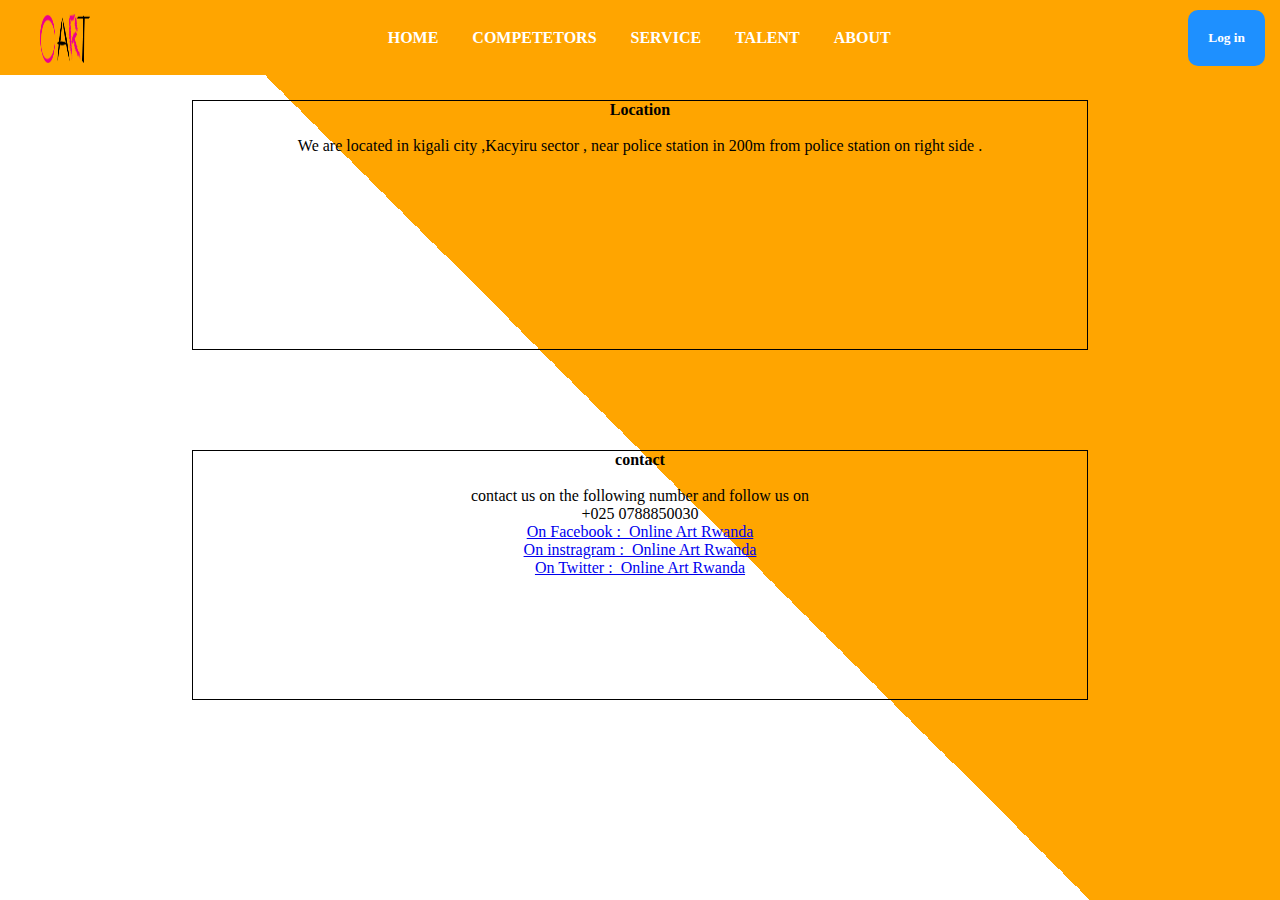
<file: about.html>
<!DOCTYPE html>
<html lang="en">

<head>
    <meta charset="UTF-8">
    <meta http-equiv="X-UA-Compatible" content="IE=edge">
    <meta name="viewport" content="width=device-width, initial-scale=1.0">
    <title>Online Art Rwanda</title>
    <link rel="stylesheet" href="about.css">
</head>

<body>
    <nav>
        <img src="lili logo.png" alt="" width="50px" height="50px">
        <ul>
            <li><a href="index.html">HOME</a> </li>
            <li><a href="compa.html">COMPETETORS</a> </li>
            <li> <a href="talent.html">SERVICE</a></li>
            <li><a href="service.html">TALENT</a></li>
            <li><a href="about.html">ABOUT</a></li>
        </ul>

        <button><a href="log in.html">Log in</a> </button>
    </nav>
  <div class="container">
    <div class="location">
        <h4>Location</h4> <br>
        <p>
            We are located in kigali city ,Kacyiru sector ,
            near police station  in 200m from police station on right side .
        </p>
    </div>
    <div class="contact"><h4>contact</h4> <br>
        <p>
            contact us on the following number and follow us on
              <p>+025 0788850030</p>
            <ul>
                <li> <a href="https://mail.google.com/mail/u/0/#inbox">On Facebook :_Online Art Rwanda</a> </li>
                <li>  <a href="https://mail.google.com/mail/u/0/#inbox">On instragram :_Online Art Rwanda</a> </li>
                <li><a href="https://mail.google.com/mail/u/0/#inbox">On Twitter :_Online Art Rwanda</a></li>
            </ul>
        </p>
    </div>
    
  </div>
</body>

</html>
</file>
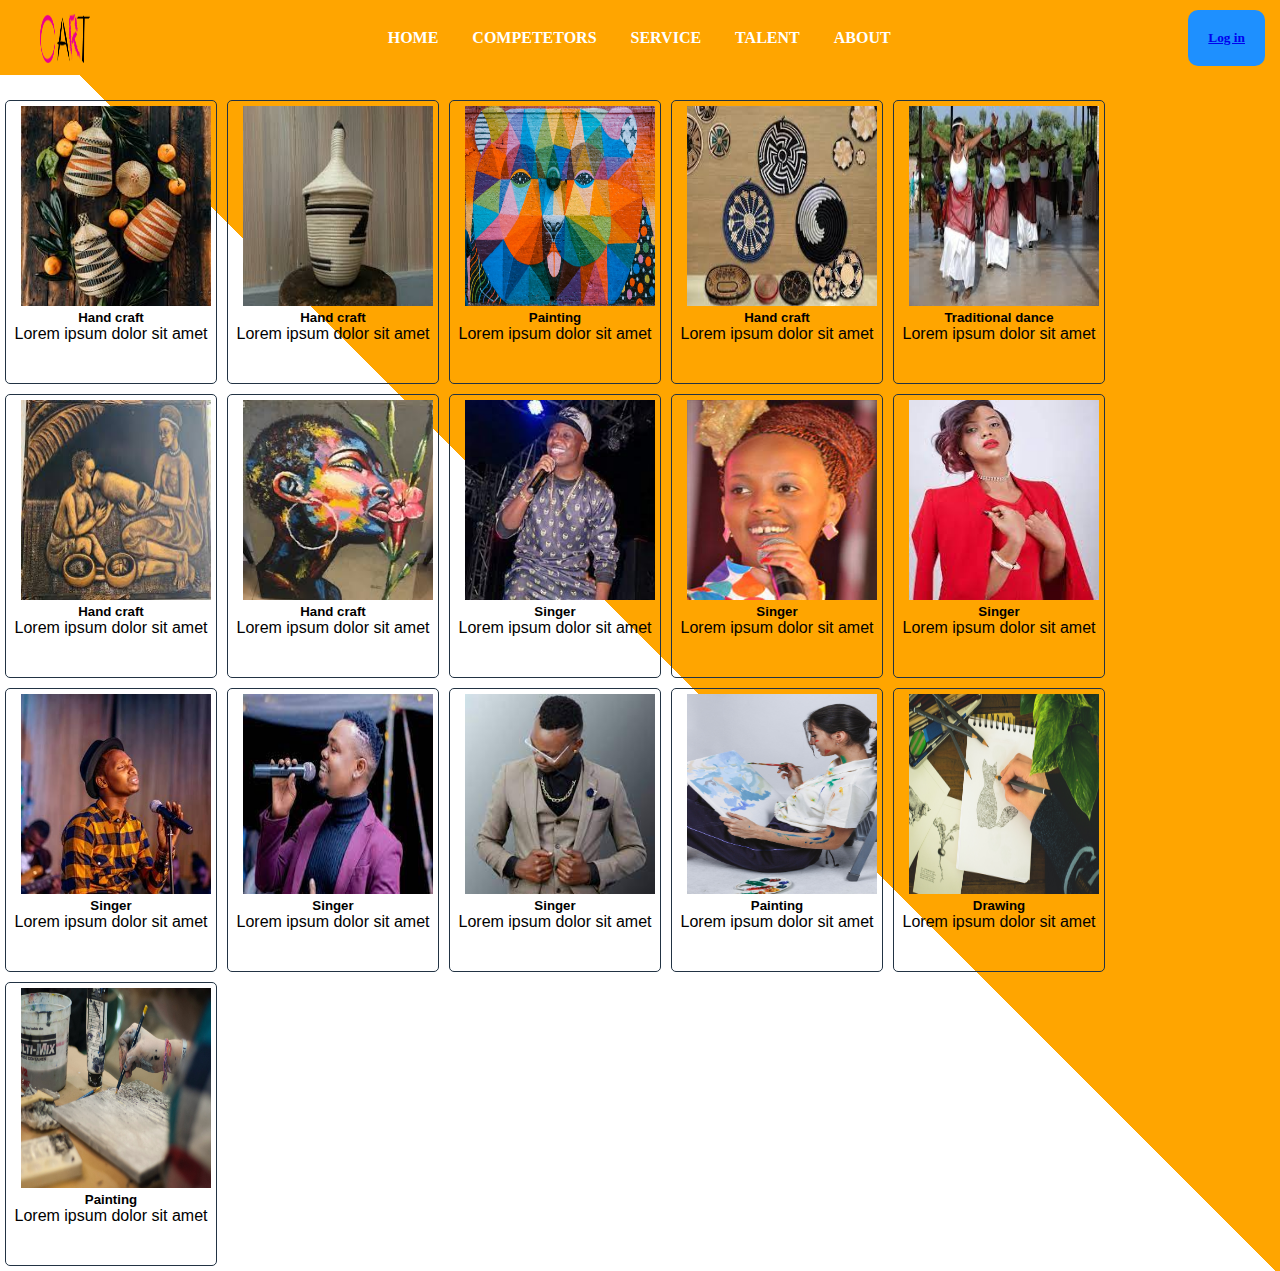
<file: Galllery.html>
<!DOCTYPE html>
<html lang="en">

<head>
    <meta charset="UTF-8">
    <meta http-equiv="X-UA-Compatible" content="IE=edge">
    <meta name="viewport" content="width=device-width, initial-scale=1.0">
    <title>Online Art Rwannda</title>
    <link rel="stylesheet" href="gallery.css">
</head>

<body>
    <nav>
        <img src="lili logo.png" alt="" width="50px" height="50px">
        <ul>
            <li><a href="index.html">HOME</a> </li>
            <li><a href="compa.html">COMPETETORS</a> </li>
            <li> <a href="talent.html">SERVICE</a></li>
            <li><a href="service.html">TALENT</a></li>
            <li><a href="about.html">ABOUT</a></li>
        </ul>

        <button><a href="log in.html">Log in</a> </button>
    </nav>
    <div class="images">
        <div class="gallery">
            <a target="_blank" href="gallery.5.jpg">
                <img src="gallery.5.jpg" alt="">
            </a>
            <h5>Hand craft</h5>
            <p>Lorem ipsum dolor sit amet </p>
        </div>
        <div class="gallery">
            <a target="_blank" href="gallery.6.jpg">
                <img src="gallery.6.jpg" alt="">
            </a>
            <h5>Hand craft</h5>
            <p>Lorem ipsum dolor sit amet </p>
        </div>
        <div class="gallery">
            <a target="_blank" href="gallery.jpg">
                <img src="gallery.jpg" alt="">
            </a>
            <h5>Painting</h5>
            <p>Lorem ipsum dolor sit amet </p>
        </div>
        <div class="gallery">
            <a target="_blank" href="gallery.jpg (2).jpg">
                <img src="gallery.jpg (2).jpg" alt="">
            </a>
            <h5>Hand craft</h5>
            <p>Lorem ipsum dolor sit amet </p>
        </div>
        <div class="gallery">
            <a target="_blank" href="gallery.jpg (3).jpg">
                <img src="gallery.jpg (3).jpg" alt="">
            </a>
            <h5>Traditional dance</h5>
            <p>Lorem ipsum dolor sit amet </p>
        </div>
        <div class="gallery">
            <a target="_blank" href="gallery.jpg (4).jpg">
                <img src="gallery.jpg (4).jpg" alt="">
            </a>
            <h5>Hand craft</h5>
            <p>Lorem ipsum dolor sit amet </p>
        </div>
        <div class="gallery">
            <a target="_blank" href="gallery.jpg.jpg">
                <img src="gallery.jpg.jpg" alt="">
            </a>
            <h5>Hand craft</h5>
            <p>Lorem ipsum dolor sit amet </p>
        </div>
        <div class="gallery">
            <a target="_blank" href="james.jfif">
                <img src="james.jfif" alt="">
            </a>
            <h5>Singer</h5>
            <p>Lorem ipsum dolor sit amet </p>
        </div>
        <div class="gallery">
            <a target="_blank" href="know2.jfif">
                <img src="know2.jfif" alt="">
            </a>
            <h5>Singer</h5>
            <p>Lorem ipsum dolor sit amet </p>
        </div>
        <div class="gallery">
            <a target="_blank" href="know3.jfif">
                <img src="know3.jfif" alt="">
            </a>
            <h5>Singer</h5>
            <p>Lorem ipsum dolor sit amet </p>
        </div>
        <div class="gallery">
            <a target="_blank" href="mbonyi.jfif">
                <img src="mbonyi.jfif" alt="">
            </a>
            <h5>Singer</h5>
            <p>Lorem ipsum dolor sit amet </p>
        </div>
        <div class="gallery">
            <a target="_blank" href="mpano.jfif">
                <img src="mpano.jfif" alt="">
            </a>
            <h5>Singer</h5>
            <p>Lorem ipsum dolor sit amet </p>
        </div>
        <div class="gallery">
            <a target="_blank" href="mpano1.jfif">
                <img src="mpano1.jfif" alt="">
            </a>
            <h5>Singer</h5>
            <p>Lorem ipsum dolor sit amet </p>
        </div>
        <div class="gallery">
            <a target="_blank" href="pexels-artem-malushenko-3660035.jpg">
                <img src="pexels-artem-malushenko-3660035.jpg" alt="">
            </a>
            <h5>Painting</h5>
            <p>Lorem ipsum dolor sit amet </p>
        </div>
        <div class="gallery">
            <a target="_blank" href="pexels-lumn-398257.jpg">
                <img src="pexels-lumn-398257.jpg" alt="">
            </a>
            <h5>Drawing</h5>
            <p>Lorem ipsum dolor sit amet </p>
        </div>
        <div class="gallery">
            <a target="_blank" href="pexels-alicia-zinn-159984.jpg">
                <img src="pexels-alicia-zinn-159984.jpg" alt="">
            </a>
            <h5>Painting</h5>
            <p>Lorem ipsum dolor sit amet </p>
        </div>
        <!-- <div class="gallery">
            <a target="_blank" href="images (4).jpg">
                <img src="images (4).jpg" alt="">
            </a>
            <h5>Culture</h5>
            <p>Lorem ipsum dolor sit amet </p>
        </div> -->


    </div>
</body>

</html>
</file>
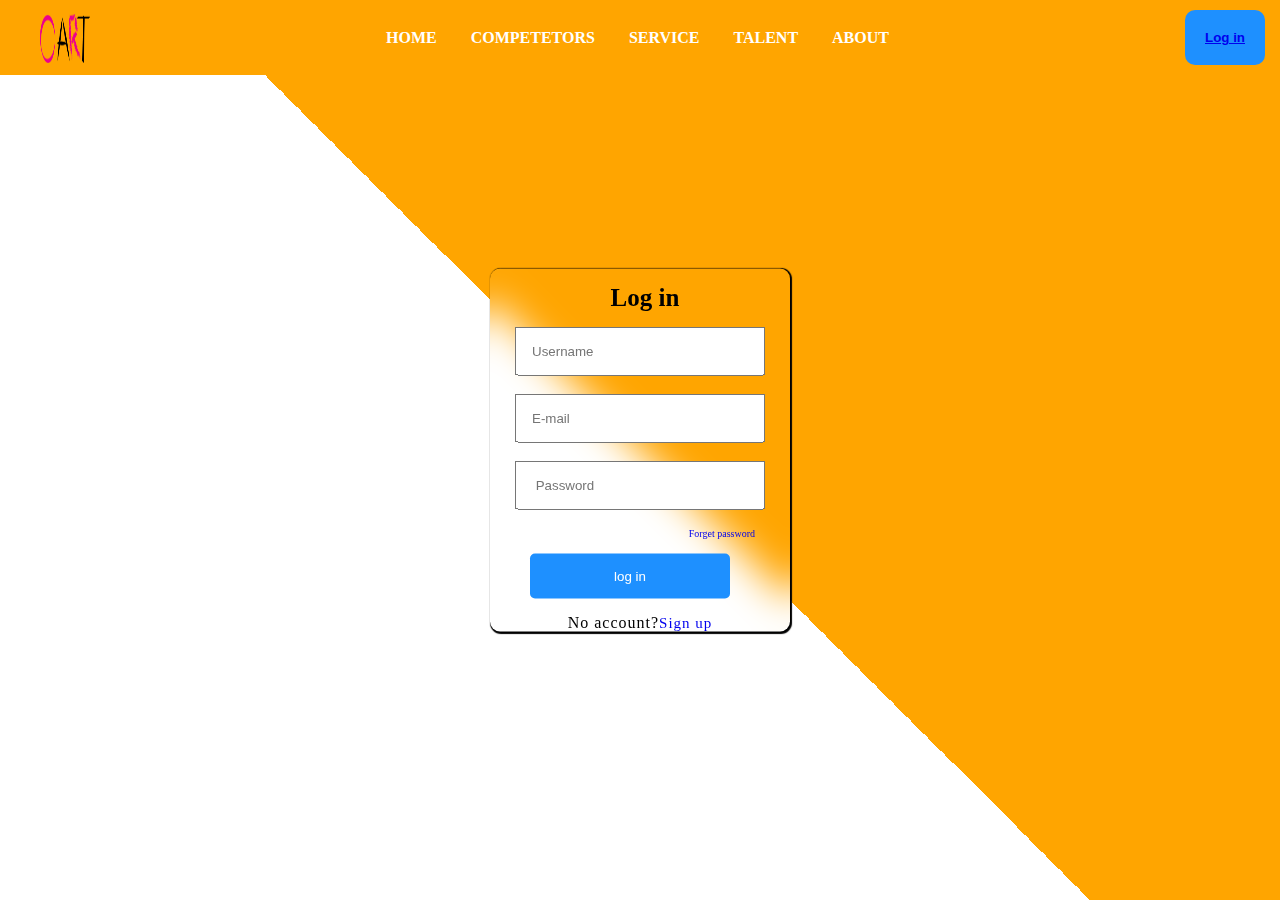
<file: log in.html>
<!DOCTYPE html>
<html lang="en">

<head>
    <meta charset="UTF-8">
    <meta http-equiv="X-UA-Compatible" content="IE=edge">
    <meta name="viewport" content="width=device-width, initial-scale=1.0">
    <title>Online Art Rwanda</title>
    <link rel="stylesheet" href="log in.css">
</head>

<body>
    <nav>
        <img src="lili logo.png" alt="" width="50px" height="50px">
        <ul>
            <li><a href="index.html">HOME</a> </li>
            <li><a href="compa.html">COMPETETORS</a> </li>
            <li> <a href="talent.html">SERVICE</a></li>
            <li><a href="service.html">TALENT</a></li>
            <li><a href="about.html">ABOUT</a></li>
        </ul>

        <button><a href="log in.html">Log in</a> </button>
    </nav>
    <div class="container">
        <h3>Log in </h3>
        <form action="index.html">
            <div class="group">
                <input type="text" name="username" placeholder="Username"><br><br>
            </div>
            <div class="group">
                <input type="email" name="email" placeholder="E-mail"><br><br>
            </div>
            <div class="group">
                <input type="password" name="password" placeholder=" Password"><br><br>
            </div>
            <a href="#">Forget password</a>
            <div class="btn">
                <input type="submit" value="log in">
            </div>
        </form>
        <p>No account?<a href="Sign up.html">Sign up</a></p>
    </div>
</body>

</html>
</file>
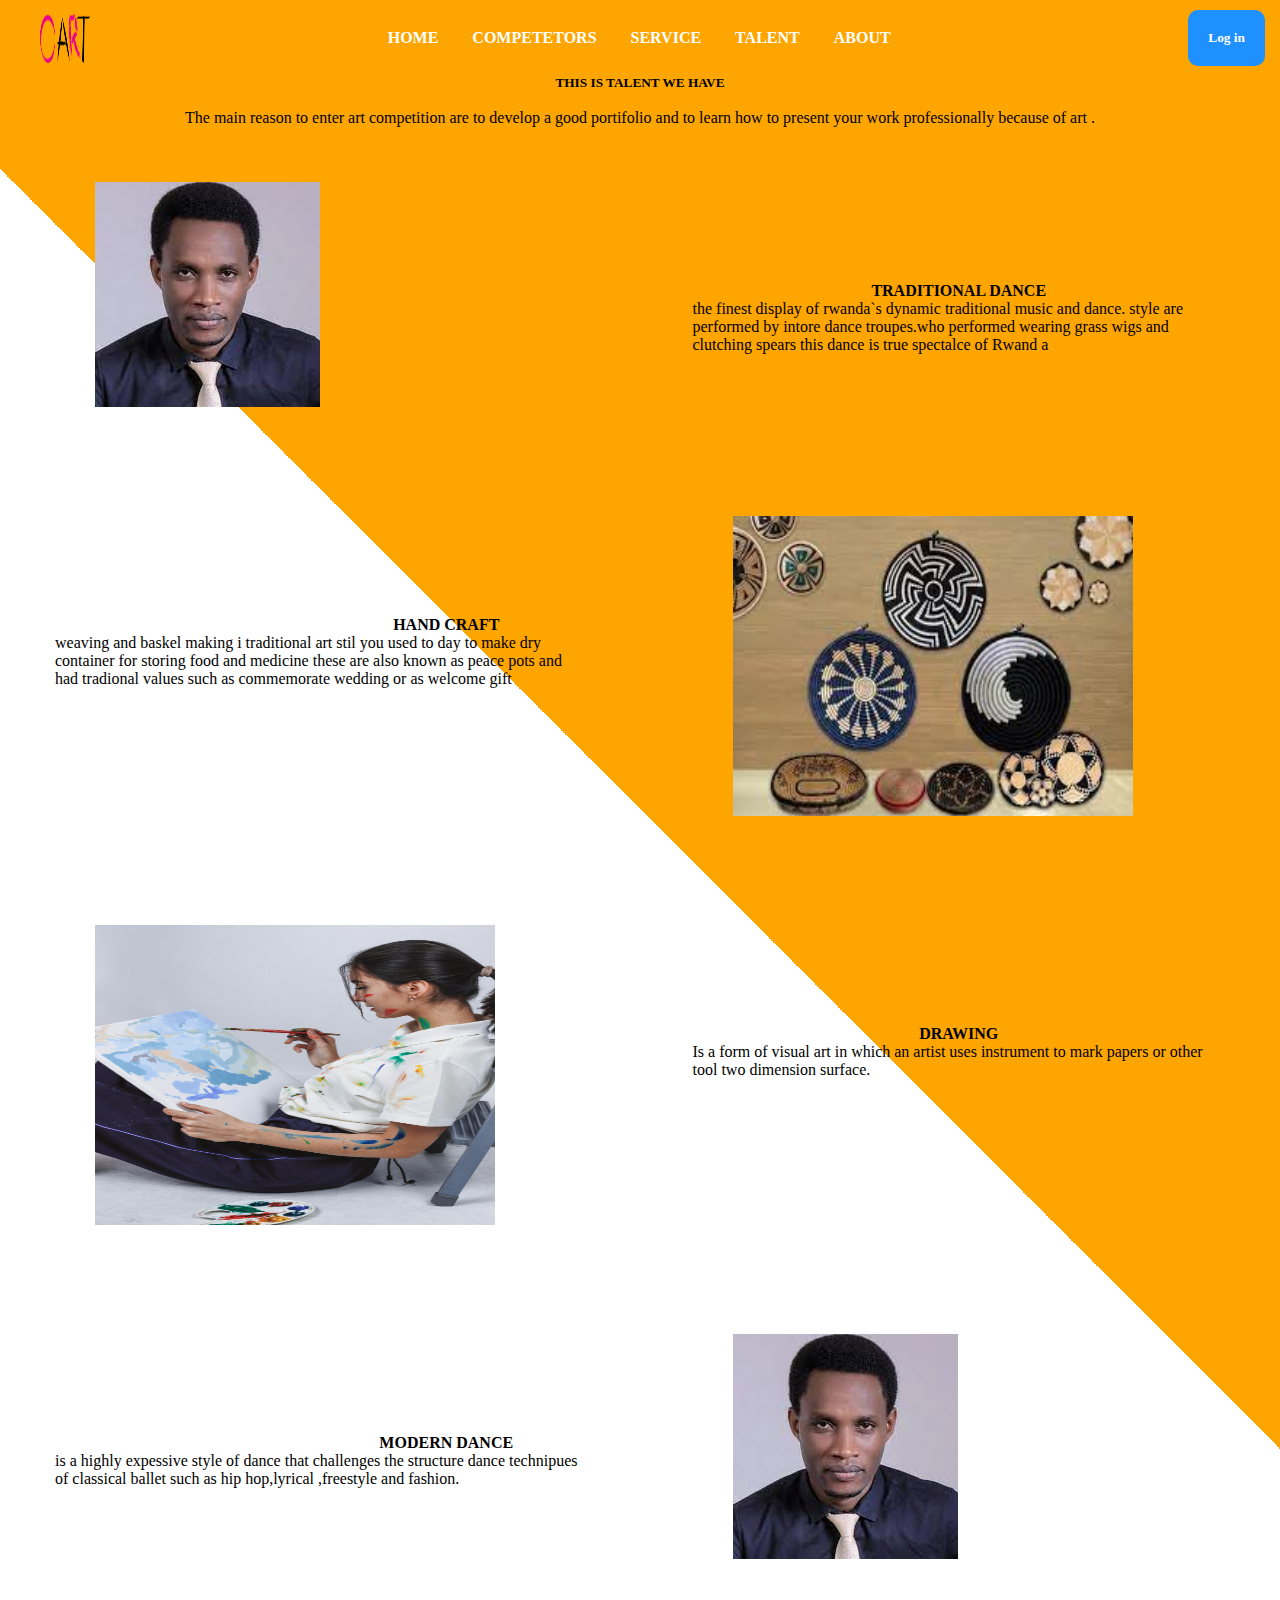
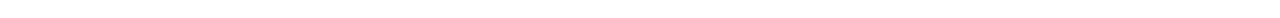
<file: service.html>
<!DOCTYPE html>
<html lang="en">

<head>
    <meta charset="UTF-8">
    <meta http-equiv="X-UA-Compatible" content="IE=edge">
    <meta name="viewport" content="width=device-width, initial-scale=1.0">
    <title>Online Art Rwanda</title>
    <link rel="stylesheet" href="service.css">
</head>

<body>
    <nav>
        <img src="lili logo.png" alt="" width="50px" height="50px">
        <ul>
            <li><a href="index.html">HOME</a> </li>
            <li><a href="compa.html">COMPETETORS</a> </li>
            <li> <a href="talent.html">SERVICE</a></li>
            <li><a href="service.html">TALENT</a></li>
            <li><a href="about.html">ABOUT</a></li>
        </ul>

        <button><a href="log in.html">Log in</a> </button>
    </nav>
    <center>
        <h5>THIS IS TALENT WE HAVE</h5> <br>
        <p>The main reason to enter art competition are to develop a good portifolio and to learn how to present your work professionally 
            because of art .
        </p>
    </center>
    <div class="container">

        <div class="dig1"><img src="dominic.jfif" alt=""></div>
        <div class="dig2">
            <h4>TRADITIONAL DANCE</h4>
            <p>the finest display of rwanda`s dynamic traditional music and dance. style are performed by intore dance 
                troupes.who performed  wearing grass wigs and clutching spears this dance  is true spectalce 
                of Rwand a
            </p>
        </div>
        <div class="dig1">
            <h4> HAND CRAFT </h4>
            <p>weaving and baskel making i traditional art stil you used to day 
                to make dry container for storing food and medicine these are also known as peace pots
                and had tradional values such as commemorate wedding or as welcome gift
            </p>
        </div>
        <div class="dig2">
            <img src="gallery.jpg (2).jpg" alt="" width="400px" height="300px
            ">
        </div>
        <div class="dig1"><img src="pexels-artem-malushenko-3660035.jpg" alt="" width="400px" height="300px
            ">
        </div>
        <div class="dig2">
            <h4>DRAWING</h4>
            <p>Is a form of visual art in which an artist  uses instrument to mark papers or other tool 
                two dimension surface.
            </p>
        </div>
        <div class="dig1">
            <h4>MODERN DANCE </h4>
            <p>is a highly expessive style of dance that challenges the structure dance technipues of classical ballet 
                such as hip hop,lyrical ,freestyle and fashion.
            </p>
        </div>
        <div class="dig2">
            <img src="dominic.jfif" alt="">
        </div>

</body>

</html>
</file>
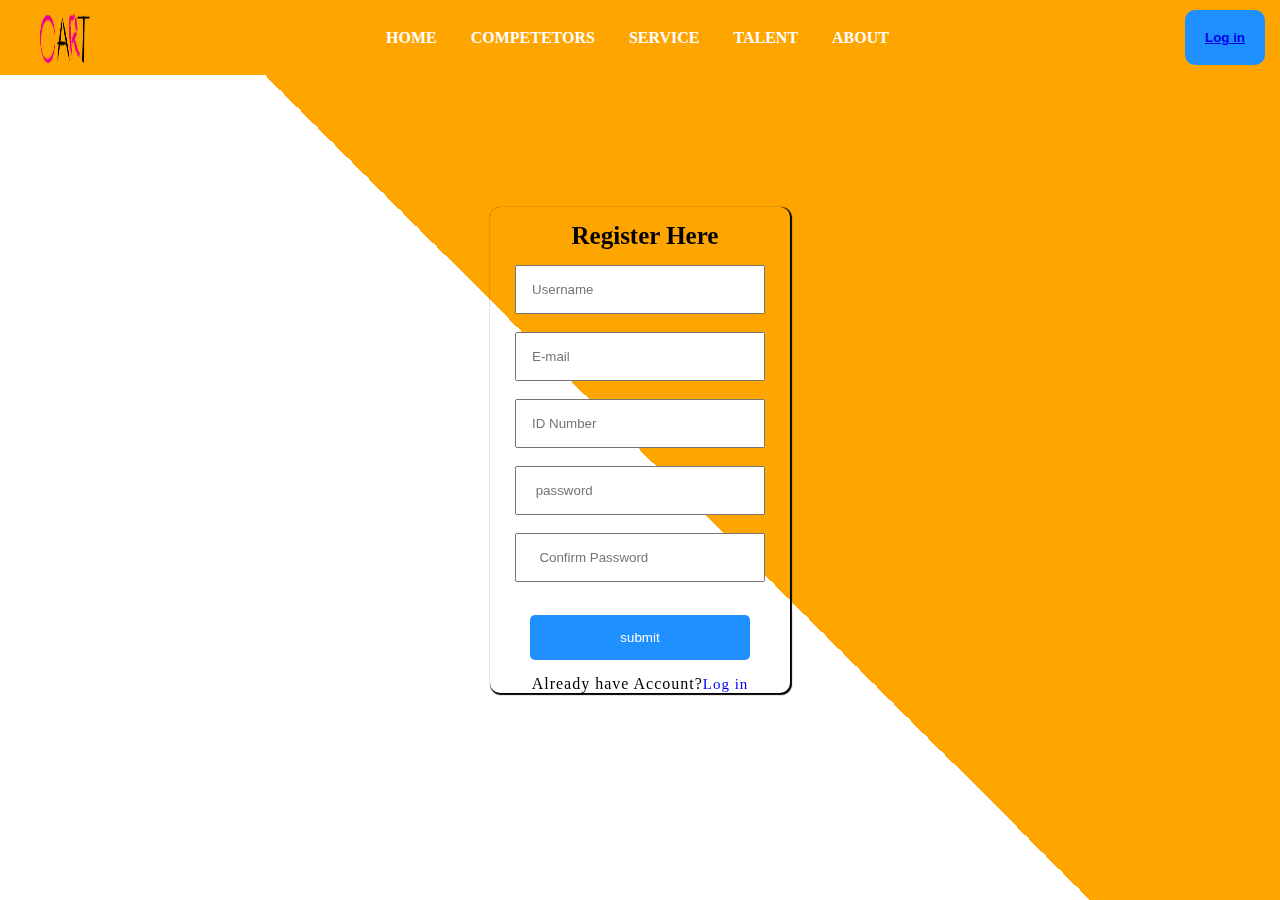
<file: Sign up.html>
<!DOCTYPE html>
<html lang="en">

<head>
    <meta charset="UTF-8">
    <meta http-equiv="X-UA-Compatible" content="IE=edge">
    <meta name="viewport" content="width=device-width, initial-scale=1.0">
    <title>Online Art Rwanda</title>
    <link rel="stylesheet" href="Sign up.css">
</head>

<body>
    <nav>
        <img src="lili logo.png" alt="" width="50px" height="50px">
        <ul>
            <li><a href="index.html">HOME</a> </li>
            <li><a href="compa.html">COMPETETORS</a> </li>
            <li> <a href="talent.html">SERVICE</a></li>
            <li><a href="service.html">TALENT</a></li>
            <li><a href="about.html">ABOUT</a></li>
        </ul>

        <button><a href="log in.html">Log in</a> </button>
    </nav>
    <div class="container">
        <h3>Register Here </h3>
        <form>
            <div class="group">
                <input type="text" name="username" placeholder="Username"><br><br>
            </div>
            <div class="group">
                <input type="email" name="email" placeholder="E-mail"><br><br>
            </div>
            <div class="group">
                <input type="password" name="password" placeholder="ID Number"><br><br>
            </div>
            <div class="group">
                <input type="password" name="password" placeholder=" password"><br><br>
            </div>
            <div class="group">
                <input type="password" name="password" placeholder="  Confirm Password"><br><br>
            </div>
            <div class="btn">
                <input type="submit" value="submit">
            </div>
        </form>
        <p>Already have Account?<a href="log in.html">Log in</a></p>
    </div>

</body>

</html>
</file>
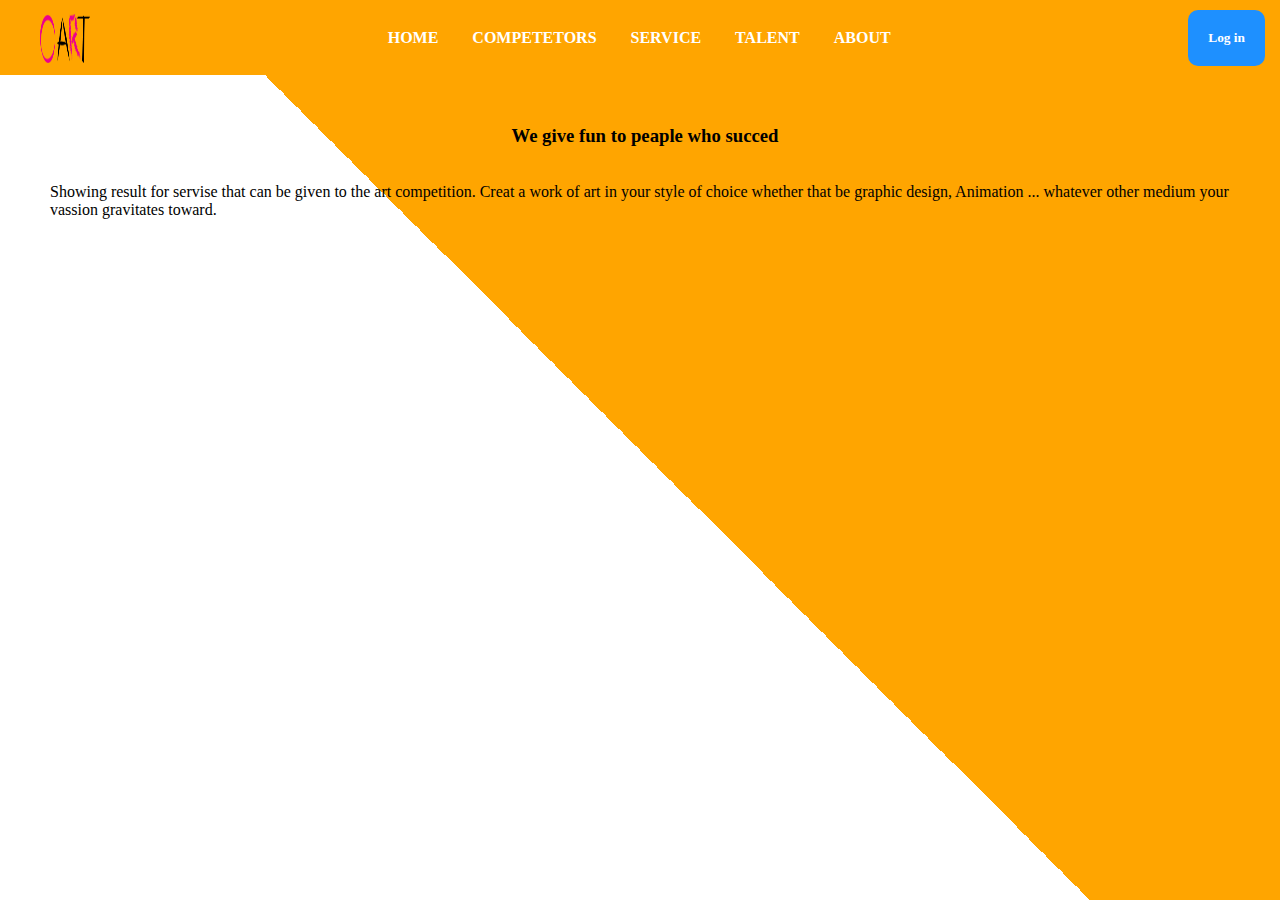
<file: talent.html>
<!DOCTYPE html>
<html lang="en">

<head>
    <meta charset="UTF-8">
    <meta http-equiv="X-UA-Compatible" content="IE=edge">
    <meta name="viewport" content="width=device-width, initial-scale=1.0">
    <title>Online Art Rwanda</title>
    <link rel="stylesheet" href="talent.css">
</head>

<body>
    <nav>
        <img src="lili logo.png" alt="" width="50px" height="50px">
        <ul>
            <li><a href="index.html">HOME</a> </li>
            <li><a href="compa.html">COMPETETORS</a> </li>
            <li> <a href="talent.html">SERVICE</a></li>
            <li><a href="service.html">TALENT</a></li>
            <li><a href="about.html">ABOUT</a></li>
        </ul>

        <button><a href="log in.html">Log in</a> </button>
    </nav>
    <div class="service">
       <center> <h3>We give fun to peaple who succed</h3> </center> <br><br>

        <p>
            Showing result for servise that can be given to the art competition.
            Creat a work of art in your style of choice whether that be graphic design,
            Animation ... whatever other medium your vassion gravitates toward. 

        </p>
        <p>
            
        </p>

    </div>
</body>

</html>
</file>
<file: about.css>
*{
    margin: 0;
    padding: 0;
    box-sizing: border-box;
    list-style: none;
    font-family: cursive;
}
body{
    background: linear-gradient(45deg,white 50%, orange 50%);
    height: 100vh;
}

nav  {
    display: flex;
    justify-content: space-between;
    align-items: center;
    width: 100%;
    height: 75px;
    background-color: orange;
    
}
nav ul li{
    display: inline-block;
    padding: 15px;
}
nav ul li a{
    text-decoration: none;
    color: white;
    font-weight: 900;
}
nav ul li a::before{
    content: "";
    position: absolute;
    
    top: 50px;
    width: 0;
    border-radius: 50%;
    height: 4px;
    background-color: black;
    transition: 1s ease-in;
}
nav ul li:hover a::before{
    width: 5%;
}

/* nav ul li a:hover{
    color: dodgerblue;
} */
button{
    padding: 20px;
    border: none;
    background-color: dodgerblue;
    margin-right: 15px;
    color: white;
    border-radius: 10px;
    font-weight: bold;

}
button:hover{
    transform: scale(1.1);
}
h3{
    margin-left: 10px;
}
input{
    position: fixed;
    top: 50%;
    left: 50%;
    transform: translate(-50%,-50%);
    width: 600px;
    height: 100px;
    margin-top: 85px;
    background-color: dodgerblue;
    opacity: .9;
    border: none;
    color: white;
    border-radius: 15px;
    cursor: pointer;
    

}
input[type="submit"]:hover{
  background:  dodgerblue;
  opacity: 1;
}
img{
    margin-left: 40px;
}
button a{
    text-decoration: none;
    color: white;
}
.container{
    display: flex;
    justify-content: center;
    align-items: center;
    flex-direction: column;
}
.location{
    width: 70%;
    height: 250px;
    border: 1px solid;
    margin: 50px;
    margin-top: 25px;
    text-align: center;
}
.contact{
    margin-top: 25px;
    text-align: center;
    width: 70%;
    height: 250px;
    border: 1px solid;
    margin: 50px;
}
</file>
<file: gallery.css>
*{
    margin: 0;
    padding: 0;
    box-sizing: border-box;
    list-style: none;
    font-family: cursive;
}
body{
    background: linear-gradient(45deg,white 50%, orange 50%);
    height: 100vh;
}

nav  {
    display: flex;
    justify-content: space-between;
    align-items: center;
    width: 100%;
    height: 75px;
    background-color: orange;
    
}
nav ul li{
    display: inline-block;
    padding: 15px;
}
nav ul li a{
    text-decoration: none;
    color: white;
    font-weight: 900;
}
nav ul li a::before{
    content: "";
    position: absolute;
    
    top: 50px;
    width: 0;
    border-radius: 50%;
    height: 4px;
    background-color: black;
    transition: 1s ease-in;
}
nav ul li:hover a::before{
    width: 5%;
}

/* nav ul li a:hover{
    color: dodgerblue;
} */
button{
    padding: 20px;
    border: none;
    background-color: dodgerblue;
    margin-right: 15px;
    color: white;
    border-radius: 10px;
    font-weight: bold;

}
button:hover{
    transform: scale(1.1);
}
h3{
    margin-left: 10px;
}
input{
    position: fixed;
    top: 50%;
    left: 50%;
    transform: translate(-50%,-50%);
    width: 600px;
    height: 100px;
    margin-top: 85px;
    background-color: dodgerblue;
    border: none;
    color: white;
    border-radius: 5px;
}
img{
    margin-left: 40px;
}
.images{
    margin-top: 20px;
 
}
.gallery{
    float: left;
    margin: 1px;
}
.images .gallery img{
    width: 190px;
   margin-left: 10px;
}
.images .gallery {
    margin:  5px;
    border: 1px solid #234;
    border-radius: 5px;
    padding: 5px 5px 40px ;

}
.gallery img{
    width: 100px;
    height: 200px;
}
h5,p{
    font-family: Arial, Helvetica, sans-serif;
    text-align: center;
}
</file>
<file: log in.css>
*{
    margin: 0;
    padding: 0;box-sizing: border-box;
}
body{
    background: linear-gradient(45deg,white 50%,orange 50%);
    height: 100vh;
}
nav  {
    display: flex;
    justify-content: space-between;
    align-items: center;
    width: 100%;
    height: 75px;
    background-color: orange;
    
}
nav ul li{
    display: inline-block;
    padding: 15px;
}
nav ul li a{
    text-decoration: none;
    color: white;
    font-weight: 900;
}
nav ul li a::before{
    content: "";
    position: absolute;
    
    top: 50px;
    width: 0;
    border-radius: 50%;
    height: 4px;
    background-color: black;
    transition: 1s ease-in;
}
nav ul li:hover a::before{
    width: 5%;
}

/* nav ul li a:hover{
    color: dodgerblue;
} */
button{
    padding: 20px;
    border: none;
    background-color: dodgerblue;
    margin-right: 15px;
    color: white;
    border-radius: 10px;
    font-weight: bold;
    cursor: pointer;

}
button:hover{
    transform: scale(1.1);
}
h3{
    margin-left: 10px;
}

img{
    margin-left: 40px;
}
.container{
    display: flex;
    justify-content: center;
    align-items: center;
    flex-direction: column;
    width: 300px;
    backdrop-filter: blur(20px);
    box-shadow: 1px 1px 1px 1px ;
    border-radius: 10px;
    position: fixed;
    top: 50%;
    left: 50%;
    transform: translate(-50%,-50%);
}
input[type="email"],
input[type="text"],
input[type="password"]{
    padding: 15px;
    width: 250px;
}
h3{
    font-size: 25px;
    padding: 15px;
}
.btn input{
    width: 200px;
    padding: 15px;
    margin-right: 200px;
    margin: 15px;
    border: none;
    background-color:  dodgerblue;
    border-radius: 5px;
    color: white;
    cursor: pointer;
}
.btn input:hover{
    transform: scale(1.1);

}
form a{
    text-decoration: none;
    font-size:10px;
    float: right;
    margin-right: 10px ;
}
.container p {
    letter-spacing: 1px;
    font-weight: 300px;
}
.container p a{
    text-decoration: none;
    font-size: 15px;
}
</file>
<file: service.css>
*{
    margin: 0;
    padding: 0;
    box-sizing: border-box;
    list-style: none;
    font-family: cursive;
}
body{
    background: linear-gradient(45deg,white 50%, orange 50%);
    height: 10%;
}

nav  {
    display: flex;
    justify-content: space-between;
    align-items: center;
    width: 100%;
    height: 75px;
    background-color: orange;
    
}
nav ul li{
    display: inline-block;
    padding: 15px;
}
nav ul li a{
    text-decoration: none;
    color: white;
    font-weight: 900;
}
nav ul li a::before{
    content: "";
    position: absolute;
    
    top: 50px;
    width: 0;
    border-radius: 50%;
    height: 4px;
    background-color: black;
    transition: 1s ease-in;
}
nav ul li:hover a::before{
    width: 5%;
}

/* nav ul li a:hover{
    color: dodgerblue;
} */
button{
    padding: 20px;
    border: none;
    background-color: dodgerblue;
    margin-right: 15px;
    color: white;
    border-radius: 10px;
    font-weight: bold;

}
button:hover{
    transform: scale(1.1);
}
h3{
    margin-left: 10px;
}
input{
    position: fixed;
    top: 50%;
    left: 50%;
    transform: translate(-50%,-50%);
    width: 600px;
    height: 100px;
    margin-top: 85px;
    background-color: dodgerblue;
    opacity: .9;
    border: none;
    color: white;
    border-radius: 15px;
    cursor: pointer;
    

}
input[type="submit"]:hover{
  background:  dodgerblue;
  opacity: 1;
}
img{
    margin-left: 40px;
}
button a{
    text-decoration: none;
    color: white;
}
.discr ul li{
  margin-top: 10px;
  text-align: center;
    
}
.container{
    display: grid;
    grid-template-columns: auto auto;
    padding: 5px;
    gap: 5px;
}
.container div{
    /* background-color: #ccc; */
    padding: 50px;

}
.dig1 h4{
    text-align: center;
margin-left: 250px;
    margin-top: 100px;
}
.dig2 h4{
    text-align: center;
/* margin-right: 150px; */
    margin-top: 100px;
}
</file>
<file: Sign up.css>
*{
    margin: 0;
    padding: 0;box-sizing: border-box;
}
body{
    background: linear-gradient(45deg,white 50%,orange 50%);
    height: 100vh;
}
nav  {
    display: flex;
    justify-content: space-between;
    align-items: center;
    width: 100%;
    height: 75px;
    background-color: orange;
    
}
nav ul li{
    display: inline-block;
    padding: 15px;
}
nav ul li a{
    text-decoration: none;
    color: white;
    font-weight: 900;
}
nav ul li a::before{
    content: "";
    position: absolute;
    
    top: 50px;
    width: 0;
    border-radius: 50%;
    height: 4px;
    background-color: black;
    transition: 1s ease-in;
}
nav ul li:hover a::before{
    width: 5%;
}

/* nav ul li a:hover{
    color: dodgerblue;
} */
button{
    padding: 20px;
    border: none;
    background-color: dodgerblue;
    margin-right: 15px;
    color: white;
    border-radius: 10px;
    font-weight: bold;
    cursor: pointer;

}
button:hover{
    transform: scale(1.1);
}
h3{
    margin-left: 10px;
}

img{
    margin-left: 40px;
}
.container{
    display: flex;
    justify-content: center;
    align-items: center;
    flex-direction: column;
    width: 300px;
    
    box-shadow: 1px 1px 1px 1px  ;
    border-radius: 10px;
    position: fixed;
    top: 50%;
    left: 50%;
    transform: translate(-50%,-50%);
}
input[type="email"],
input[type="text"],
input[type="password"]{
    padding: 15px;
    width: 250px;
}
h3{
    font-size: 25px;
    padding: 15px;
}
.btn input{
    width: 220px;
    padding: 15px;
    margin-right: 200px;
    margin: 15px;
    border: none;
    background-color:  dodgerblue;
    border-radius: 5px;
    color: white;
    cursor: pointer;
}
.btn input:hover{
    transform: scale(1.1);

}
form a{
    text-decoration: none;
    font-size:10px;
    float: right;
    margin-right: 10px ;
}
.container p {
    letter-spacing: 1px;
    font-weight: 300px;
}
.container p a{
    text-decoration: none;
    font-size: 15px;
}
.f{
    margin-left: ;
}
</file>
<file: talent.css>
*{
    margin: 0;
    padding: 0;
    box-sizing: border-box;
    list-style: none;
    font-family: cursive;
}
body{
    background: linear-gradient(45deg,white 50%, orange 50%);
    height: 100vh;
}

nav  {
    display: flex;
    justify-content: space-between;
    align-items: center;
    width: 100%;
    height: 75px;
    background-color: orange;
    
}
nav ul li{
    display: inline-block;
    padding: 15px;
}
nav ul li a{
    text-decoration: none;
    color: white;
    font-weight: 900;
}
nav ul li a::before{
    content: "";
    position: absolute;
    
    top: 50px;
    width: 0;
    border-radius: 50%;
    height: 4px;
    background-color: black;
    transition: 1s ease-in;
}
nav ul li:hover a::before{
    width: 5%;
}

/* nav ul li a:hover{
    color: dodgerblue;
} */
button{
    padding: 20px;
    border: none;
    background-color: dodgerblue;
    margin-right: 15px;
    color: white;
    border-radius: 10px;
    font-weight: bold;

}
button:hover{
    transform: scale(1.1);
}
h3{
    margin-left: 10px;
}
input{
    position: fixed;
    top: 50%;
    left: 50%;
    transform: translate(-50%,-50%);
    width: 600px;
    height: 100px;
    margin-top: 85px;
    background-color: dodgerblue;
    opacity: .9;
    border: none;
    color: white;
    border-radius: 15px;
    cursor: pointer;
    

}
input[type="submit"]:hover{
  background:  dodgerblue;
  opacity: 1;
}
img{
    margin-left: 40px;
}
button a{
    text-decoration: none;
    color: white;
}
.service{
    margin: 50px;

}
</file>
